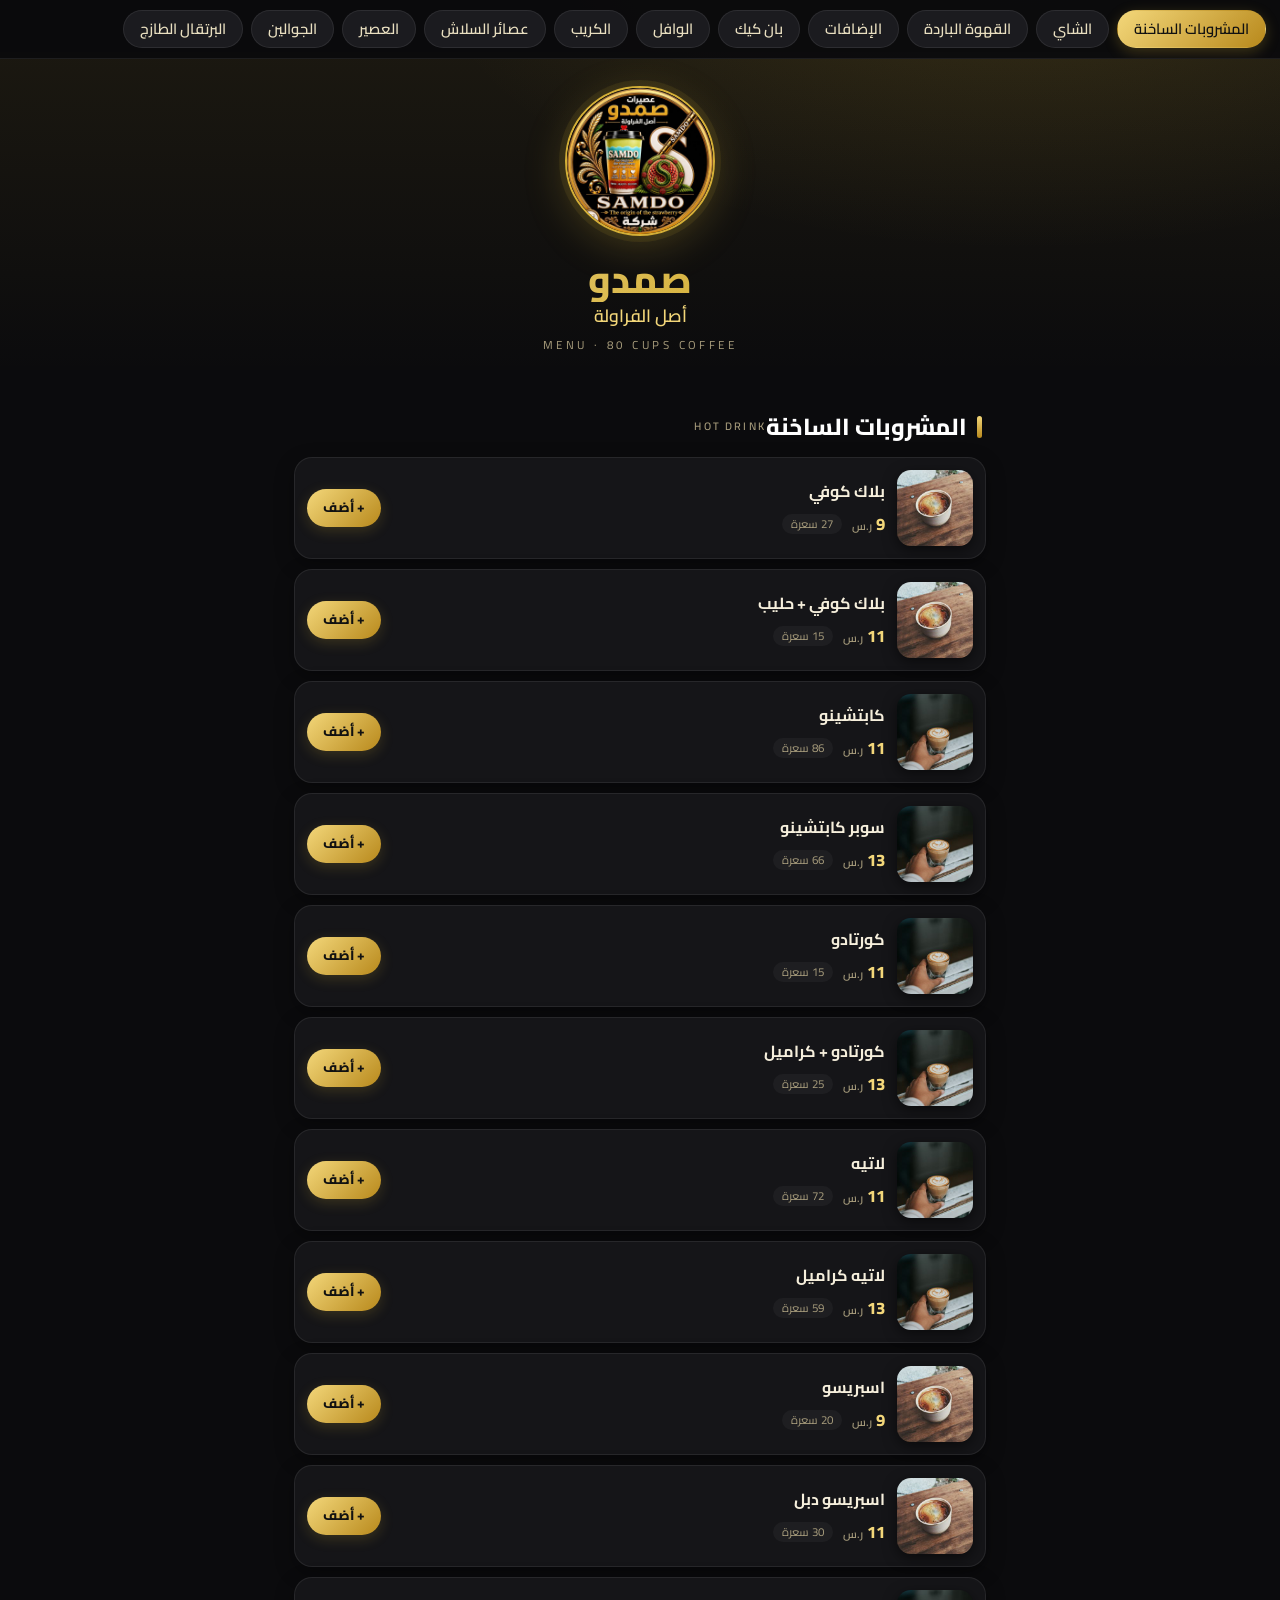
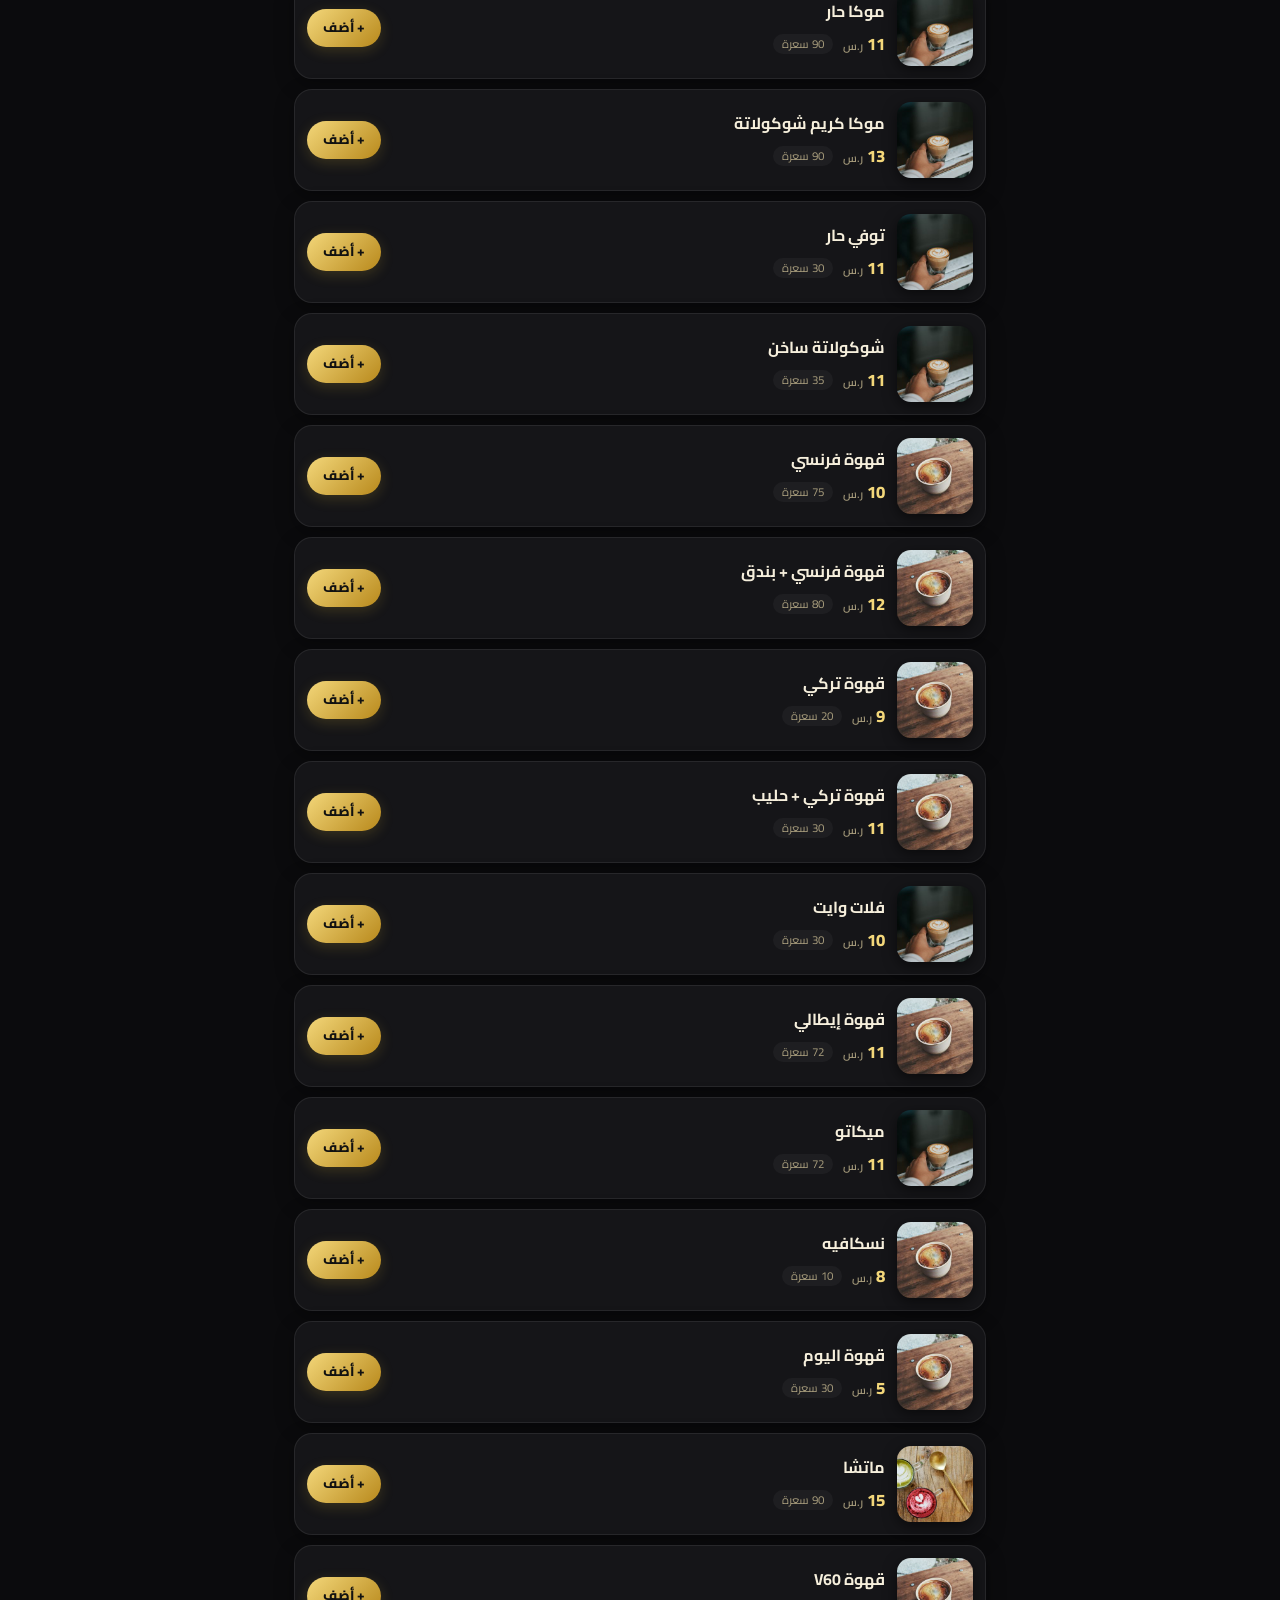
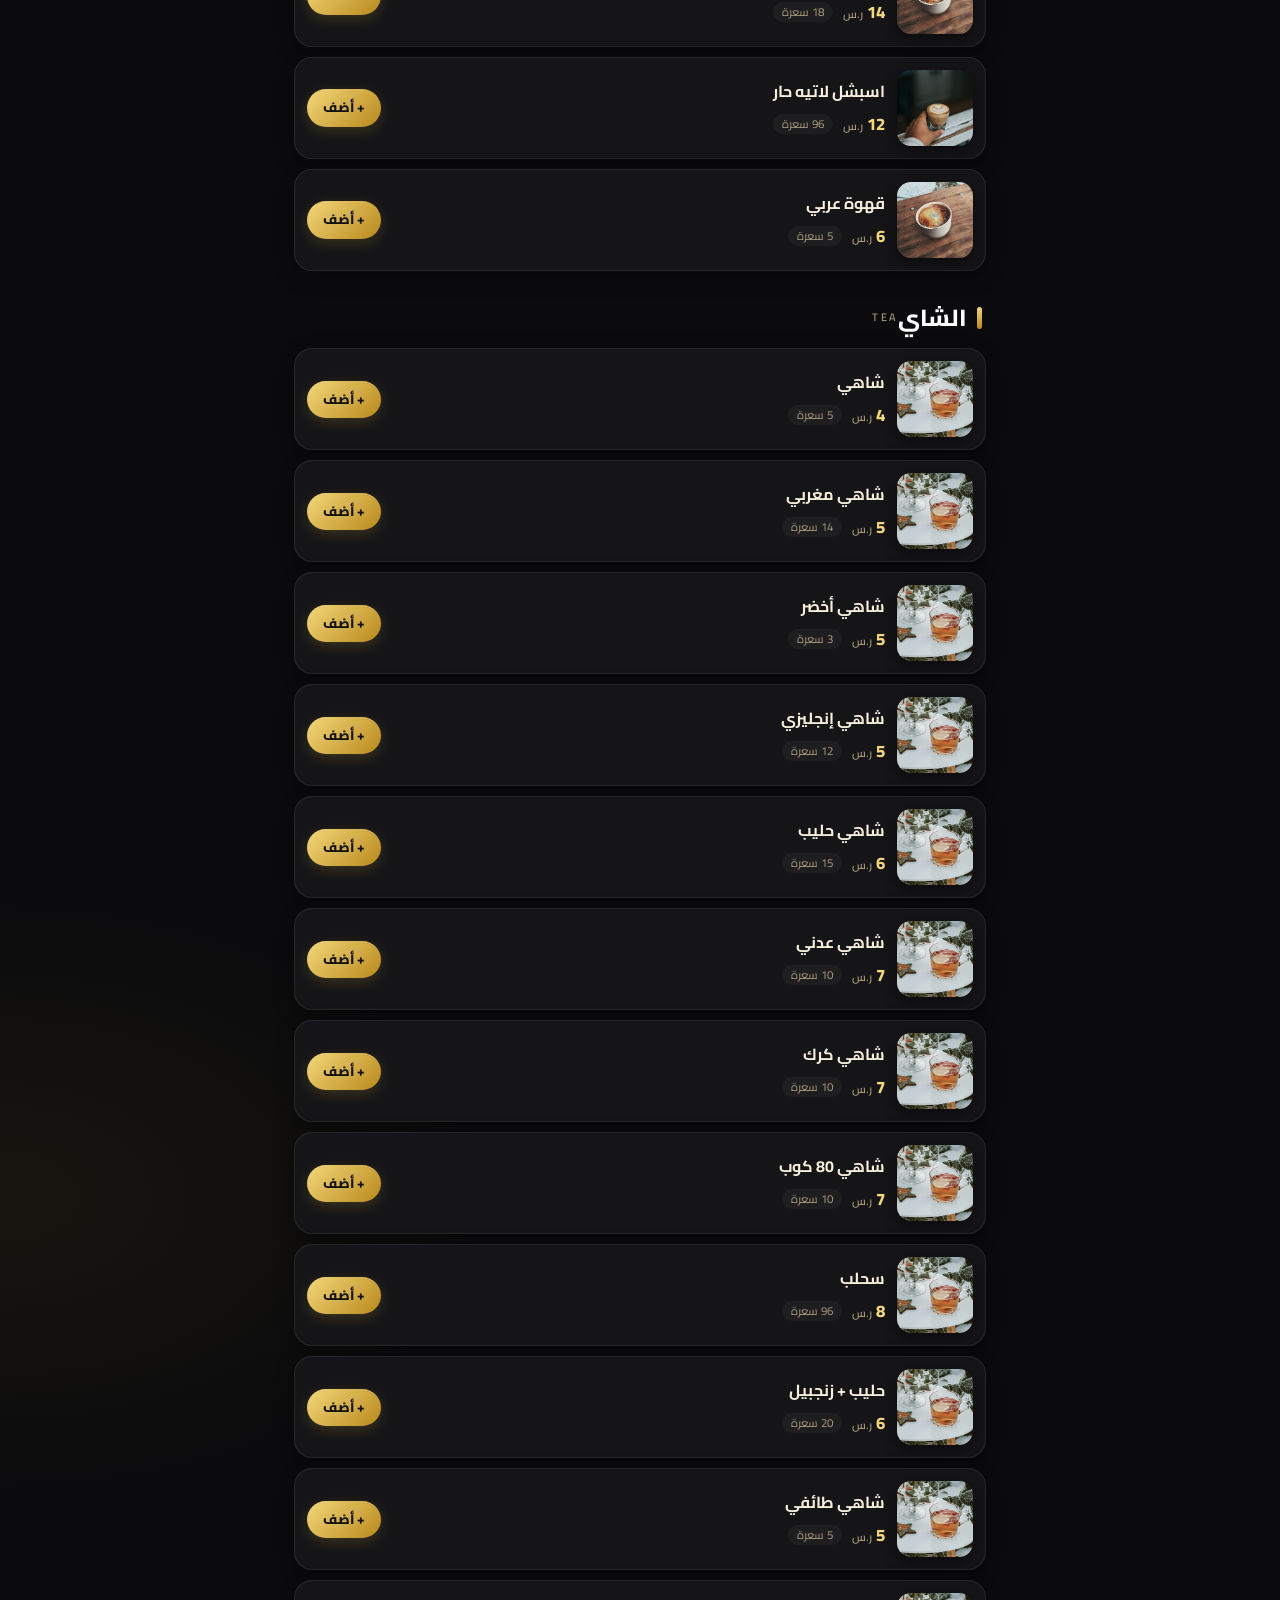
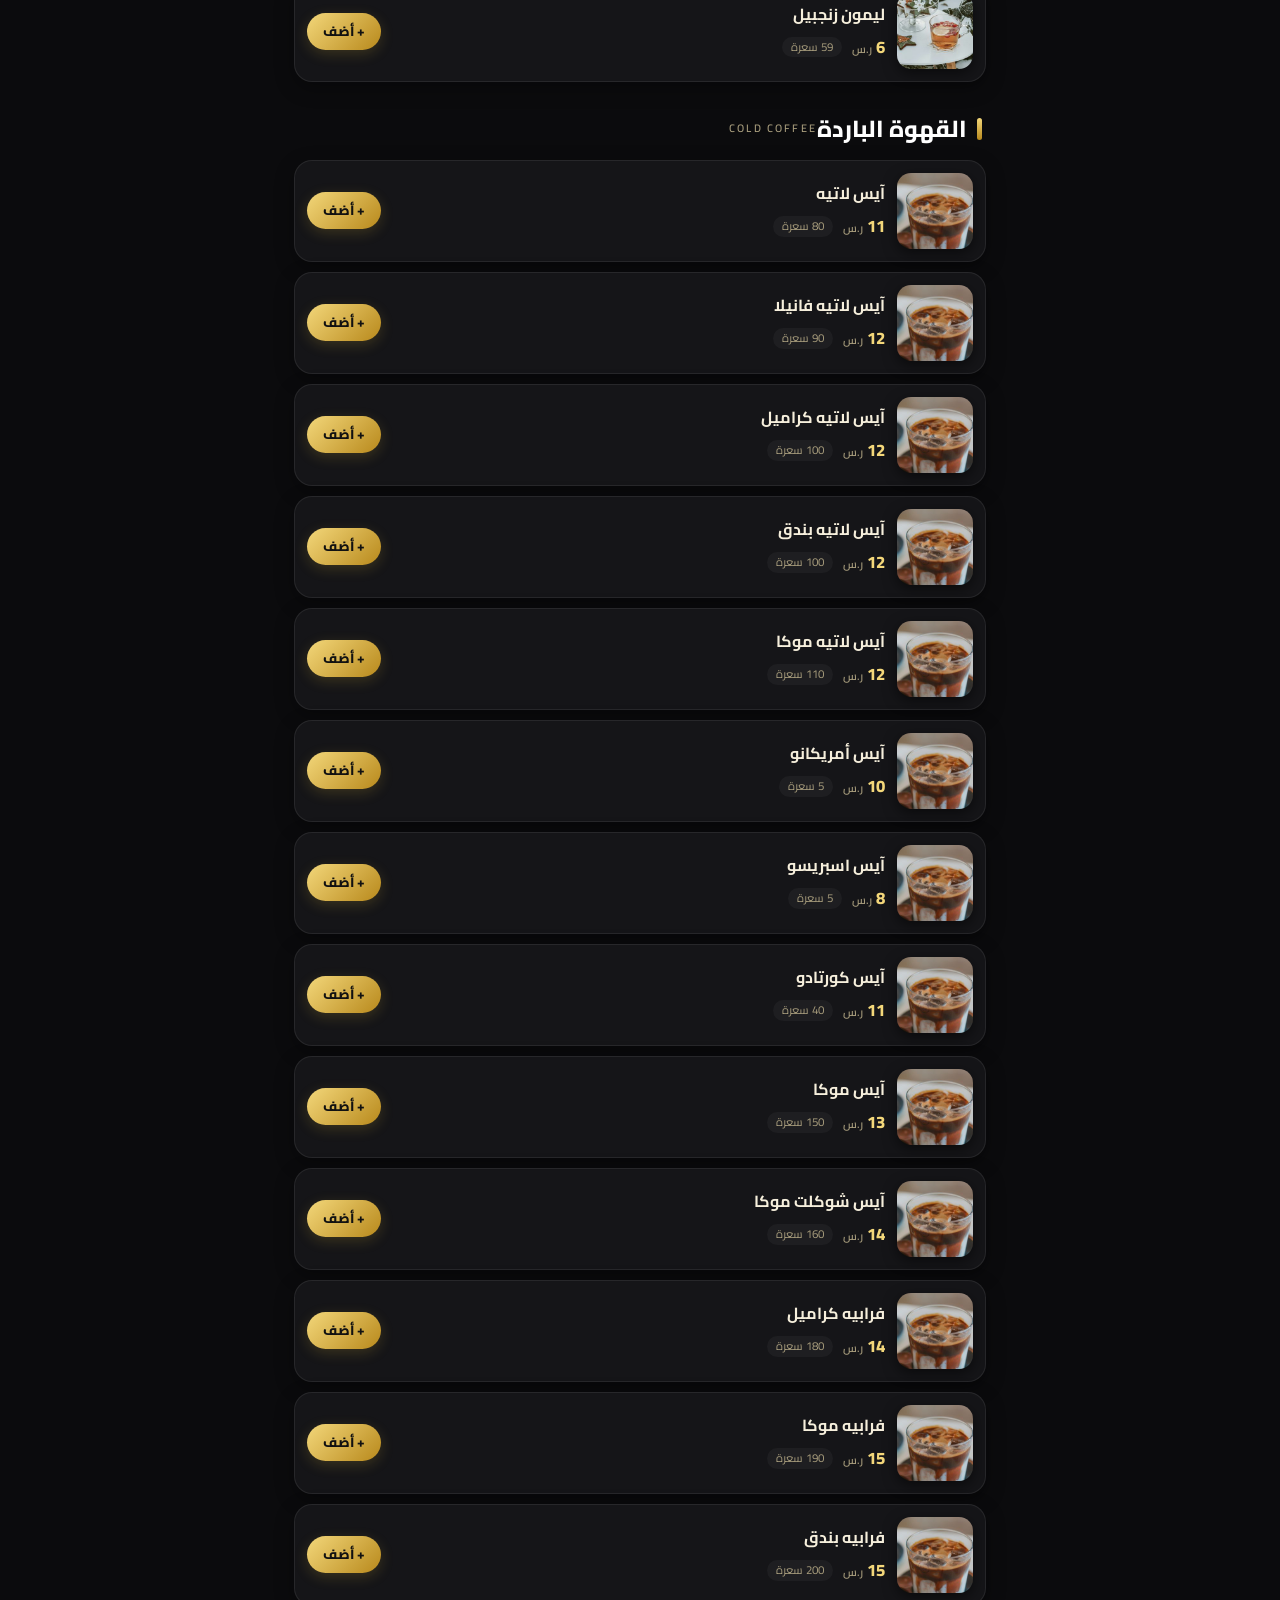
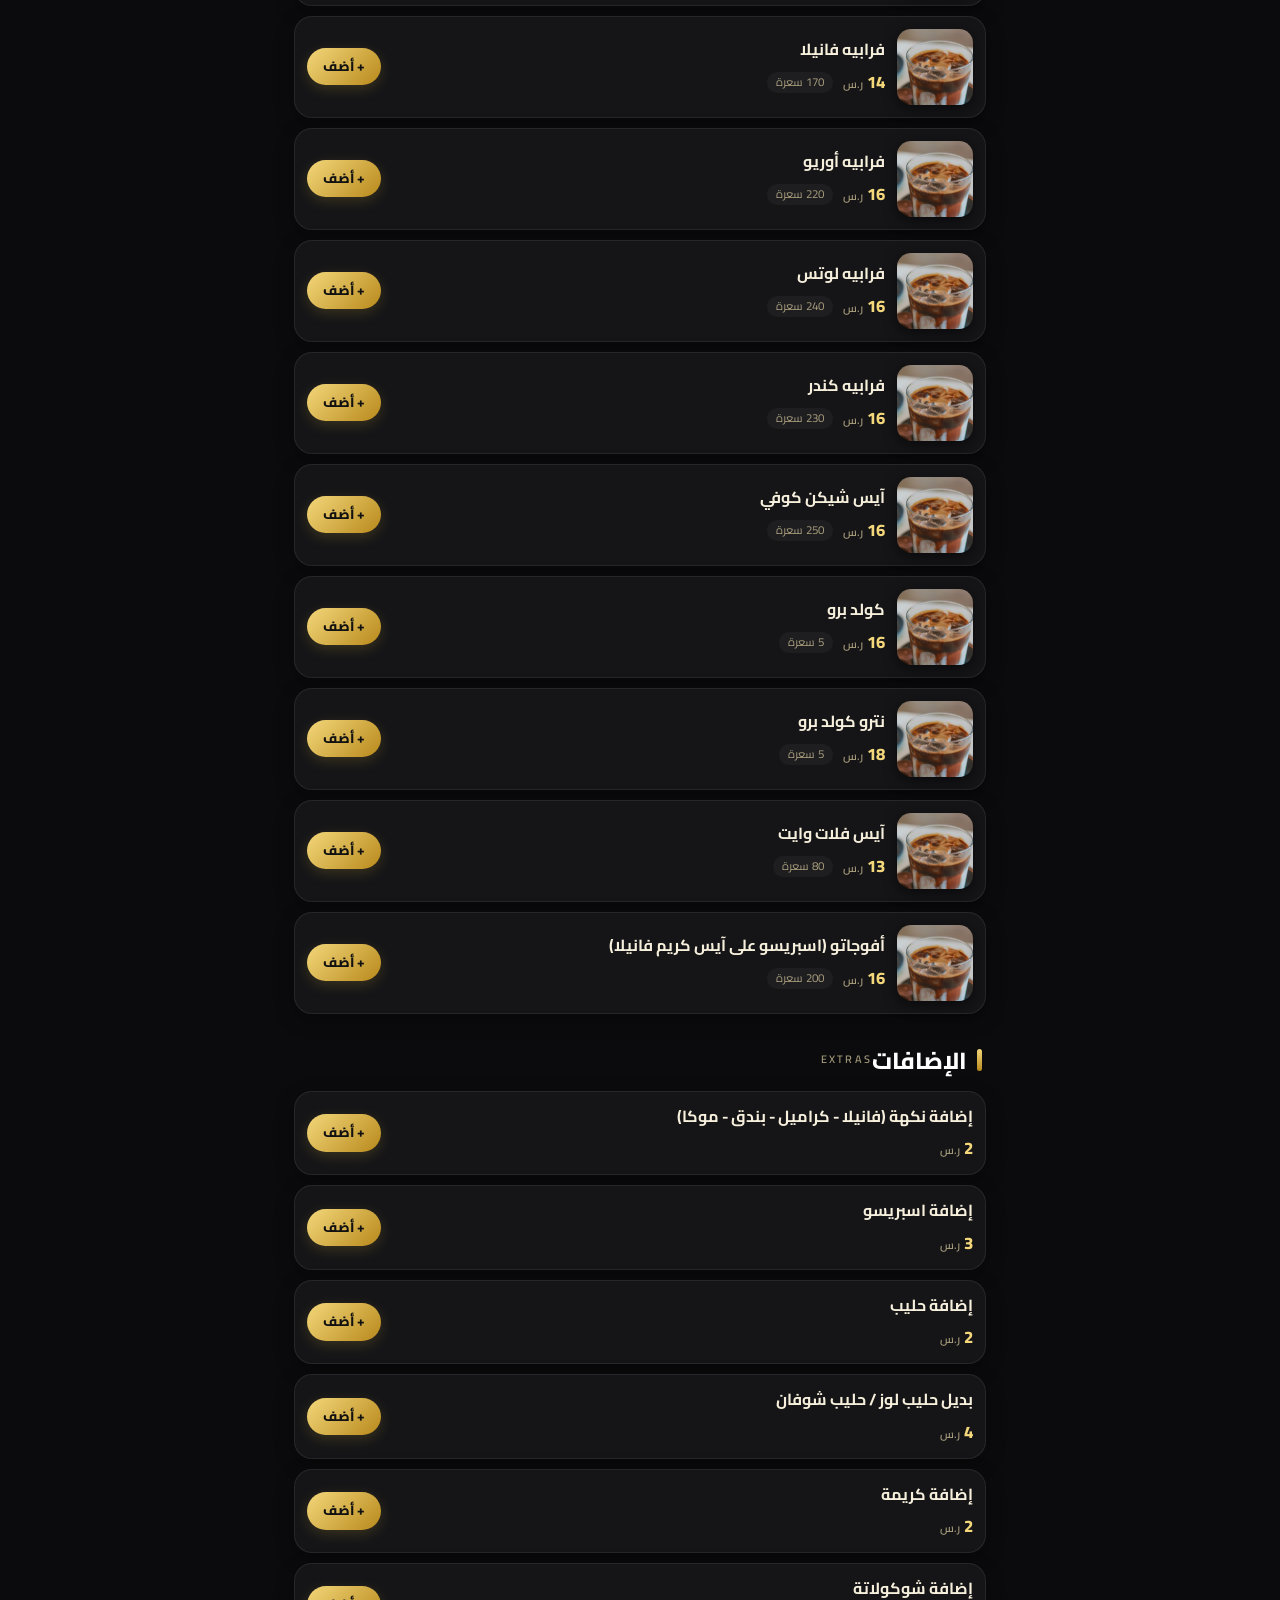
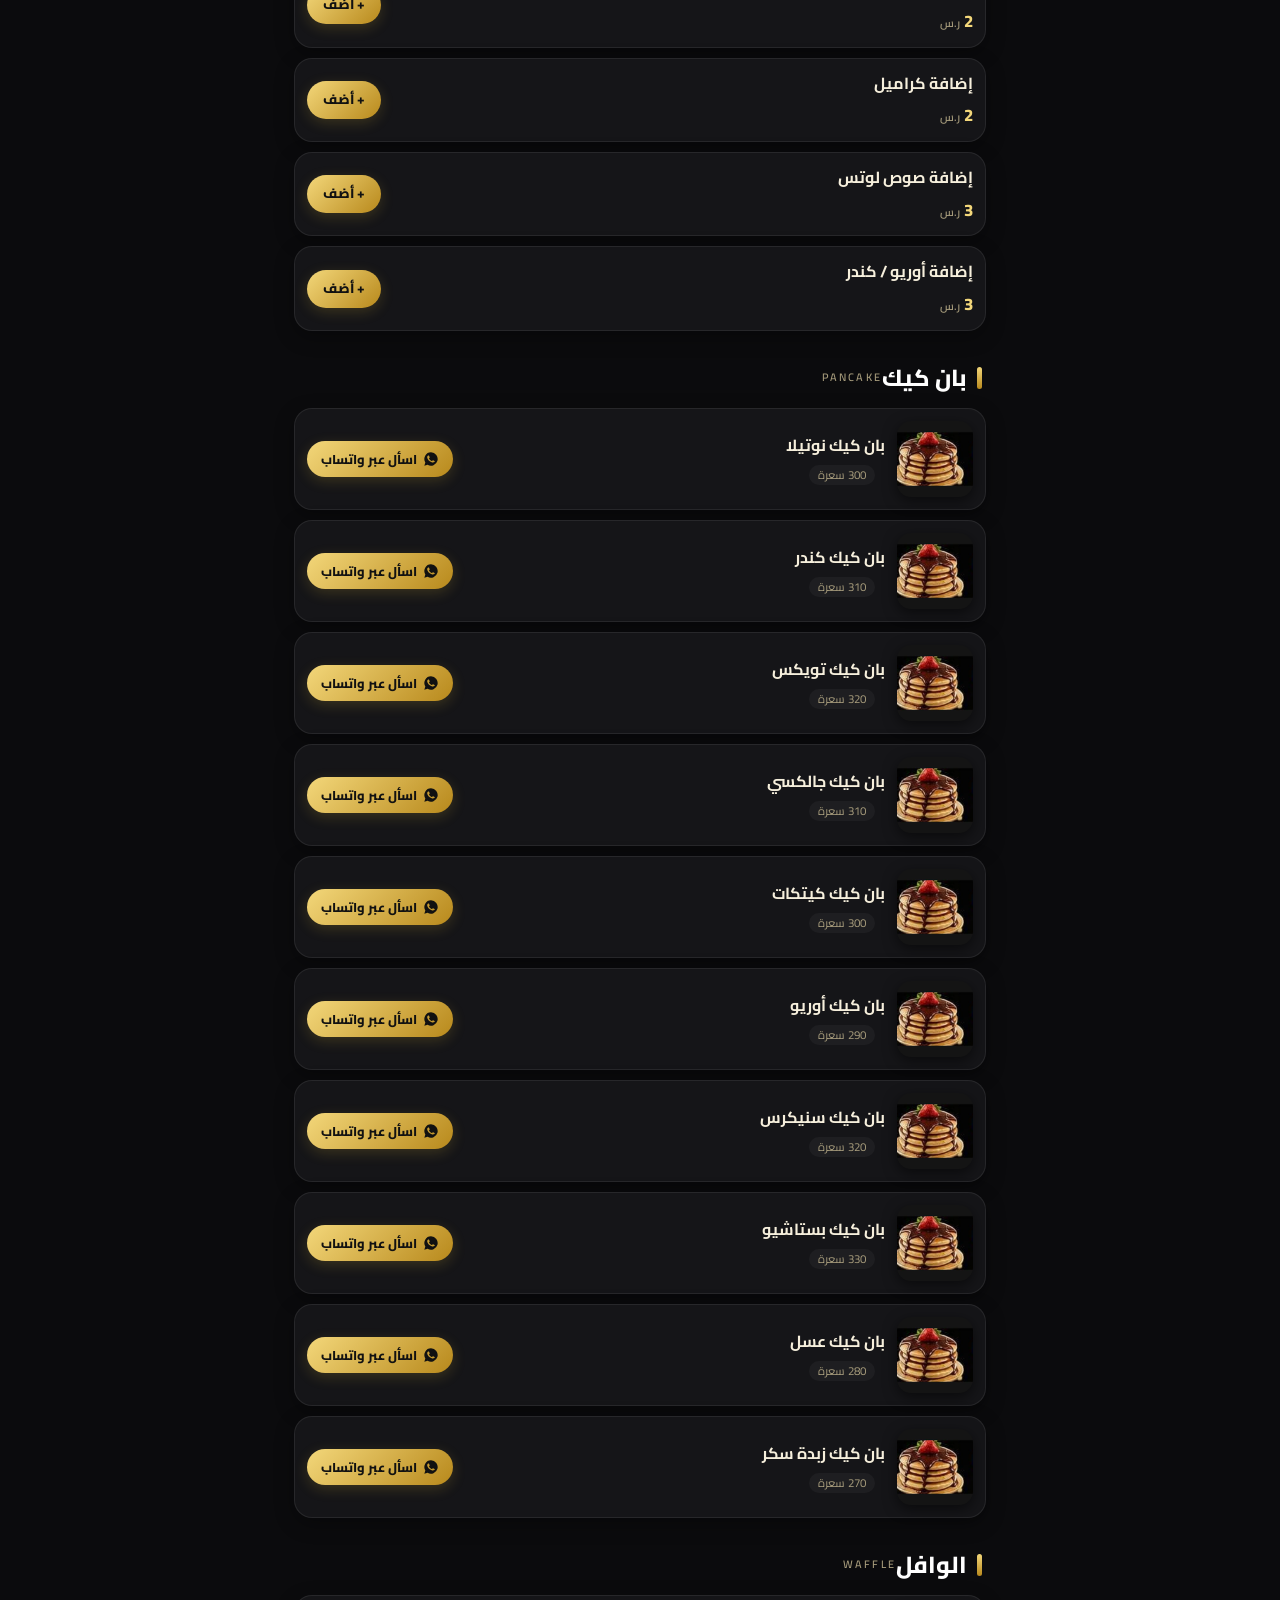
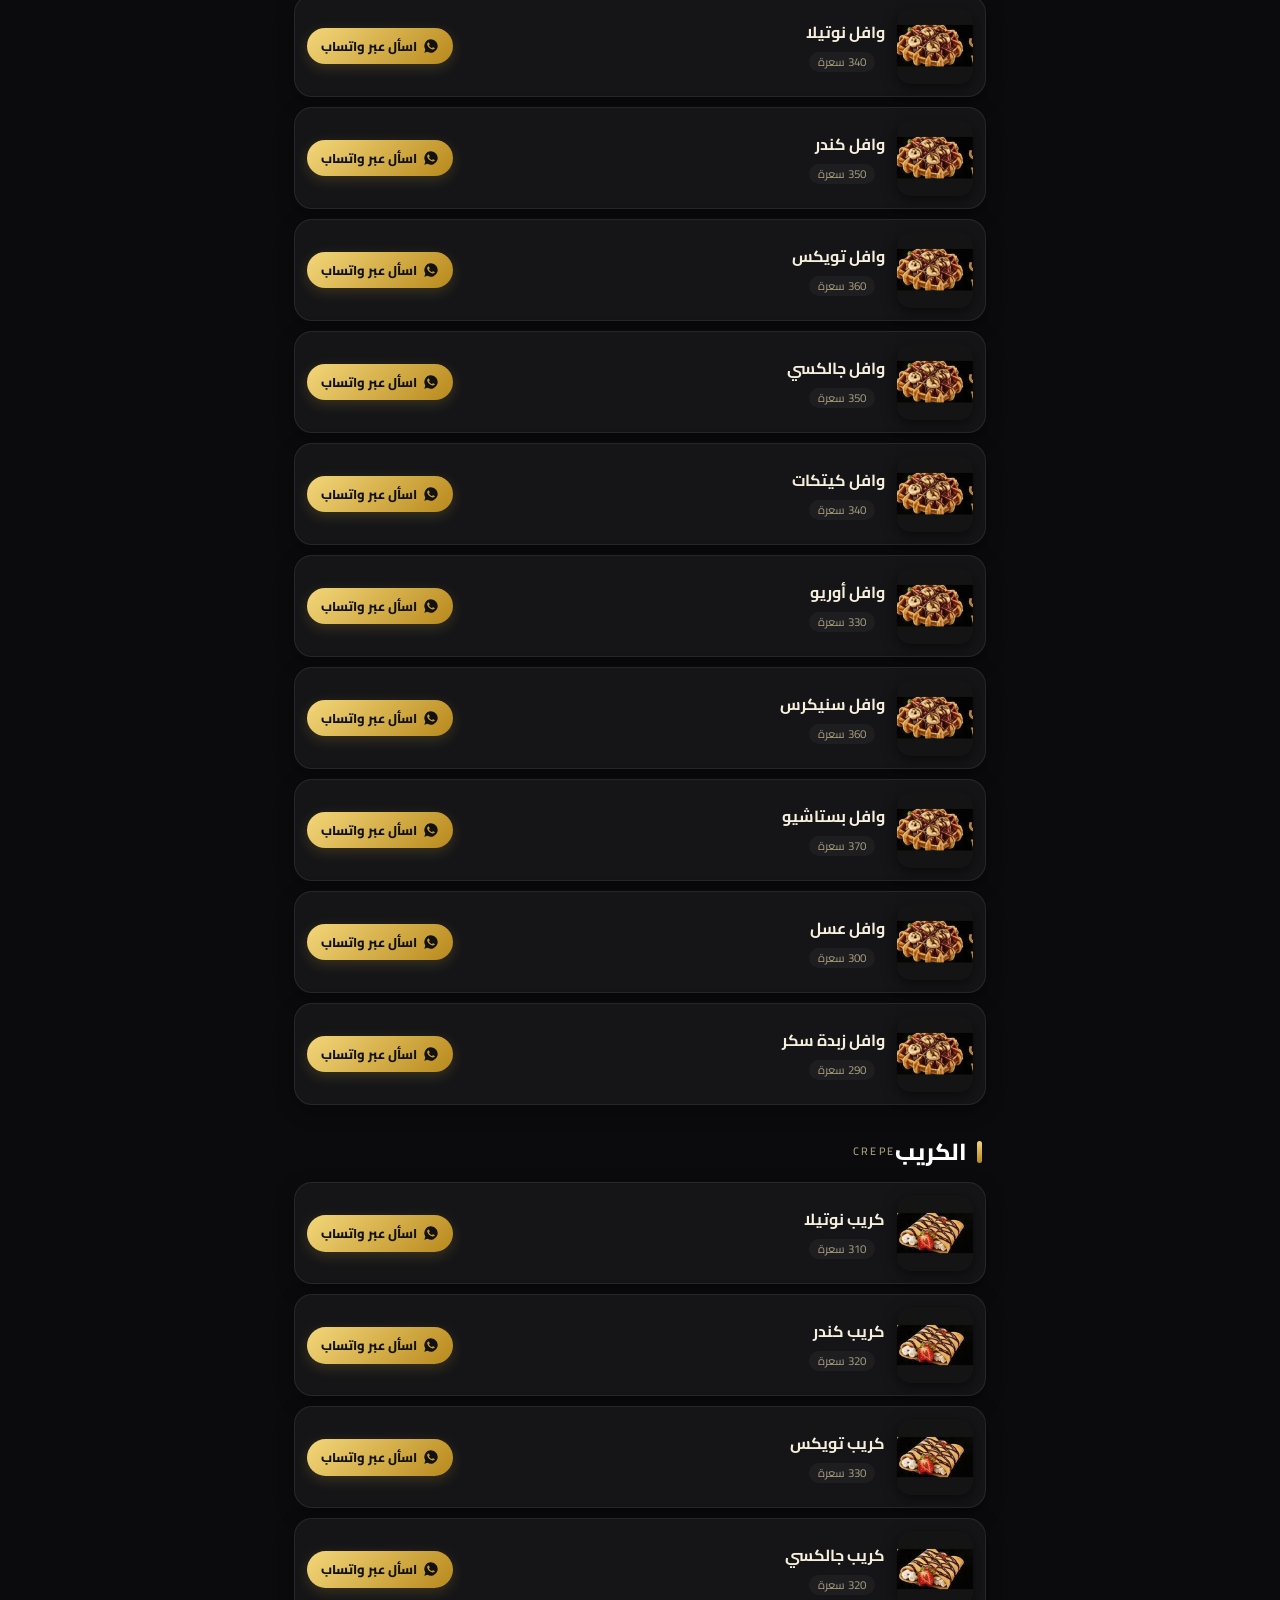
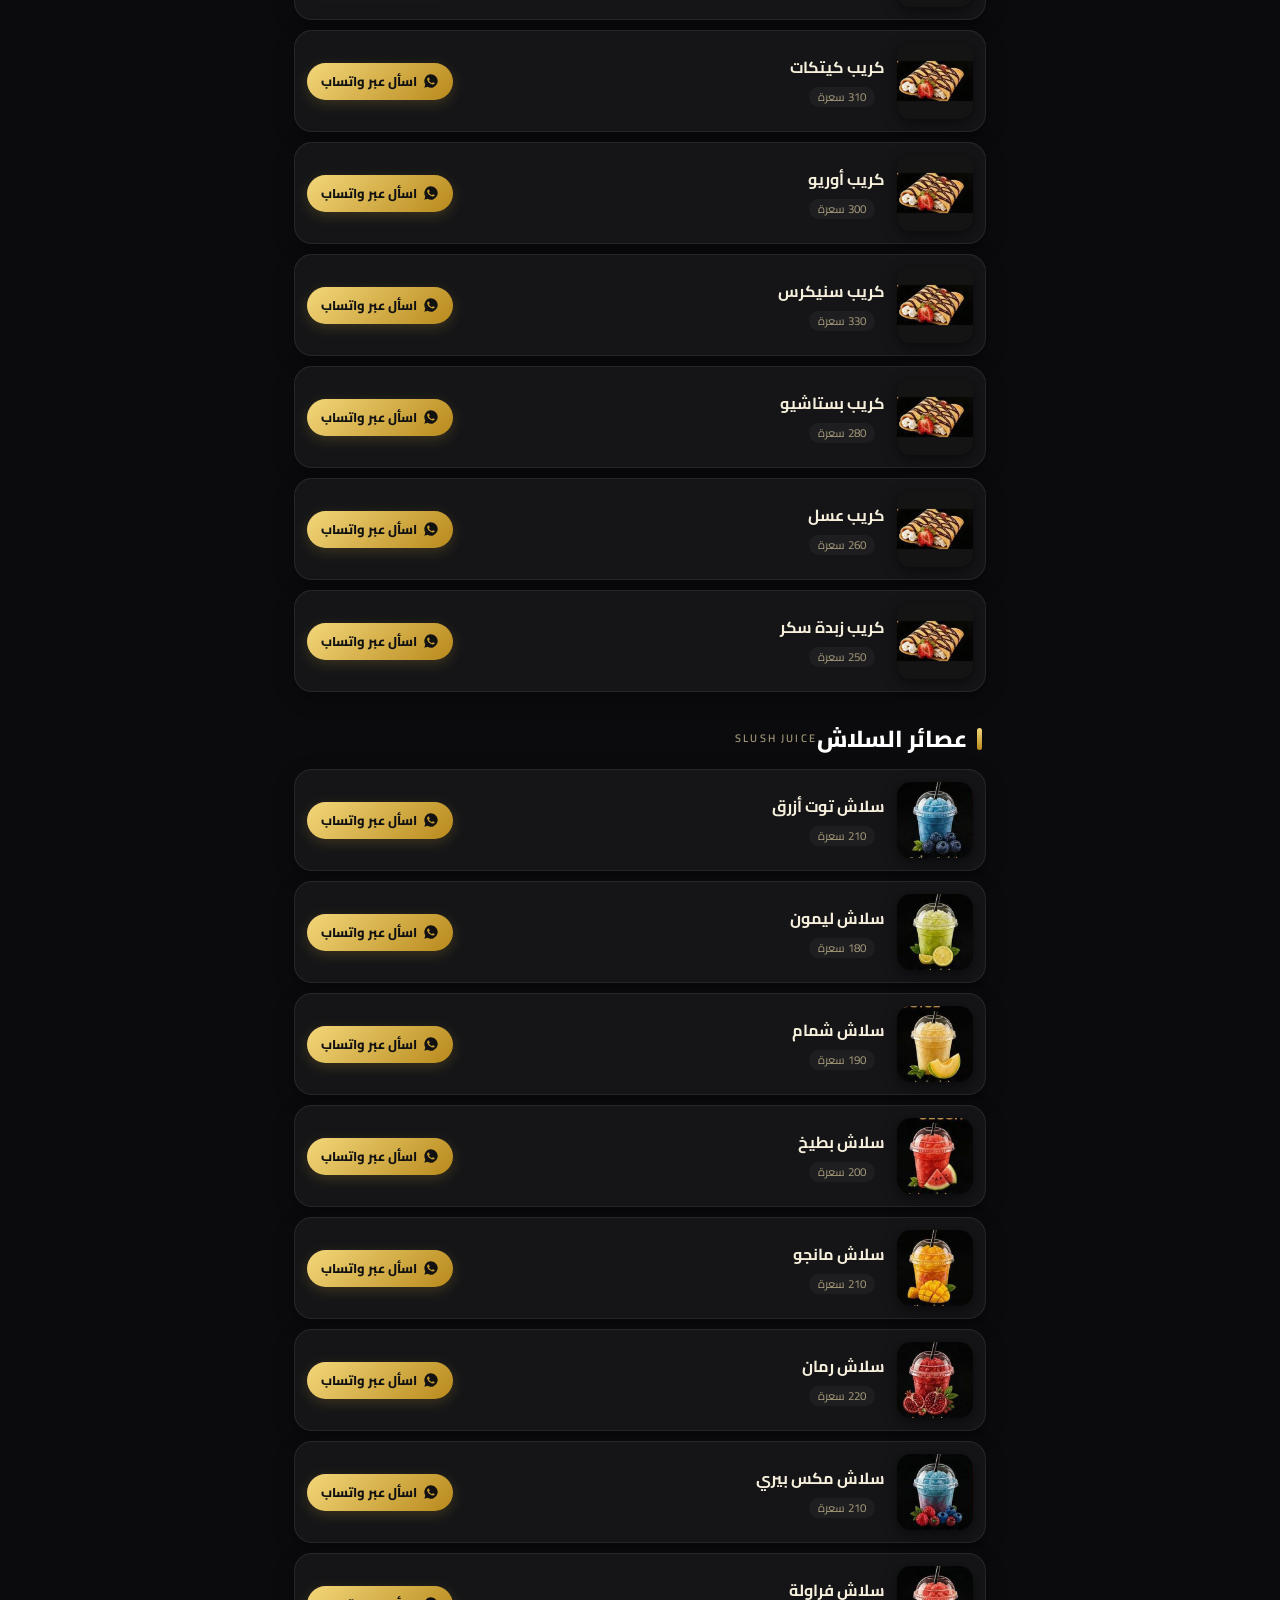
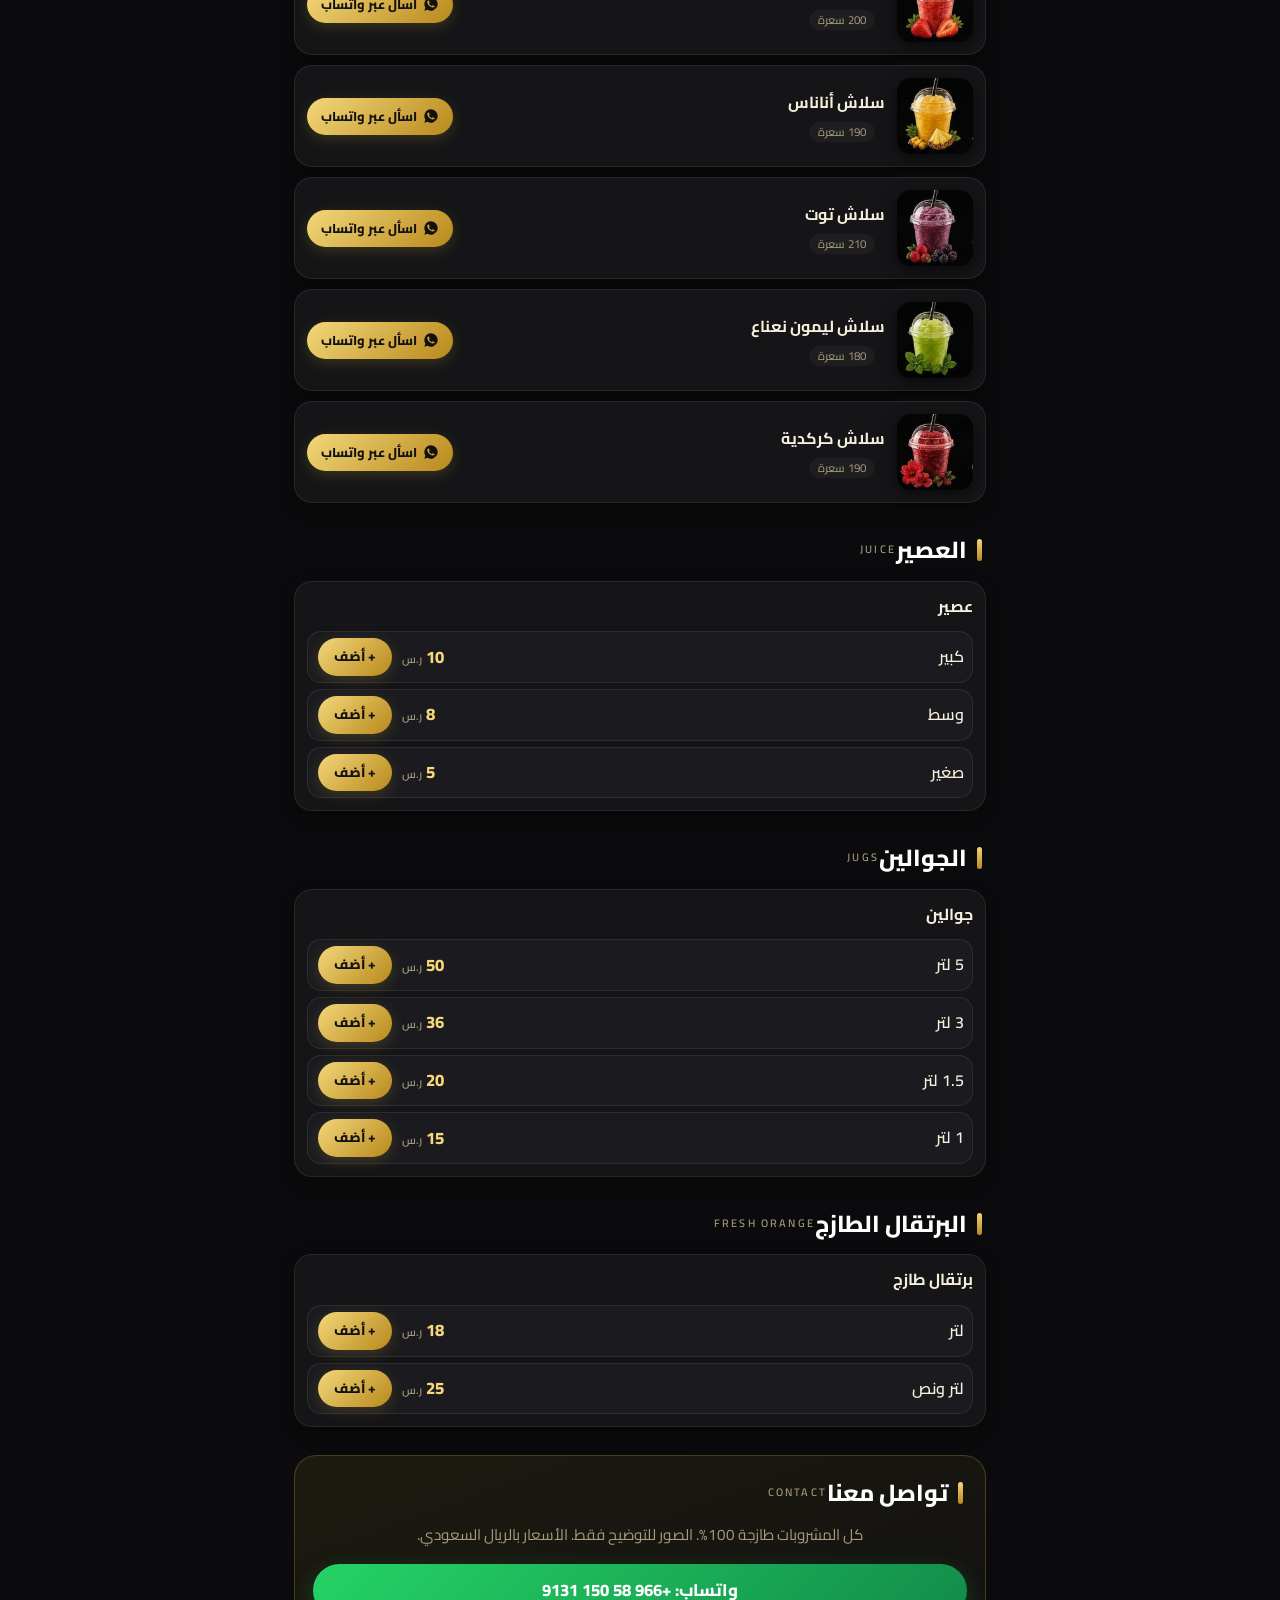
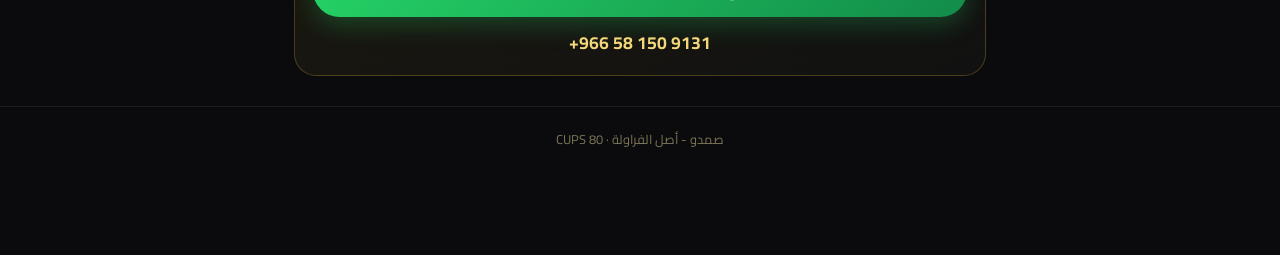
<file: index.html>
<!doctype html><html lang="ar" dir="rtl"><head><meta charset="utf-8"><meta name="viewport" content="width=device-width,initial-scale=1">
<title>صمدو | 80 Cups Coffee - المنيو</title><meta name="description" content="منيو صمدو أصل الفراولة - قهوة، شاي، سلاش، وافل، كريب وعصائر طازجة">
<meta property="og:title" content="صمدو - المنيو"><meta property="og:image" content="logo.jpg"><link rel="icon" href="favicon.png">
<meta name="theme-color" content="#0b0b0d"><link rel="preconnect" href="https://fonts.googleapis.com"><link href="https://fonts.googleapis.com/css2?family=Cairo:wght@400;600;700;800&display=swap" rel="stylesheet"><link rel="stylesheet" href="style.css"></head><body>
<header><img src="logo.jpg" alt="شعار صمدو" class="logo"><h1>صمدو</h1><p class="slogan">أصل الفراولة</p><p class="sub">MENU &middot; 80 CUPS COFFEE</p></header>
<nav id="nav"></nav>
<main id="app"><p class="note big" id="status">جاري تحميل المنيو...</p></main>
<button id="cartbar" type="button" hidden><span class="cn"></span><span>عرض السلة</span><span class="ct"></span></button>
<div id="cartsheet" hidden><div class="sh"><div class="shh"><h3>سلة الطلب</h3><button id="cclose" type="button" aria-label="إغلاق">×</button></div><div id="clines"></div><textarea id="cnote" rows="2" placeholder="ملاحظات على الطلب (اختياري)"></textarea><div class="tt"><span>الإجمالي</span><b id="ctotal"></b></div><a id="csend" class="wa" target="_blank" rel="noopener">إرسال الطلب عبر واتساب</a><button id="cclear" type="button" class="cc">تفريغ السلة</button></div></div>
<footer>صمدو - أصل الفراولة &middot; 80 CUPS</footer>
<script src="store.js"></script><script src="app.js"></script></body></html>
</file>
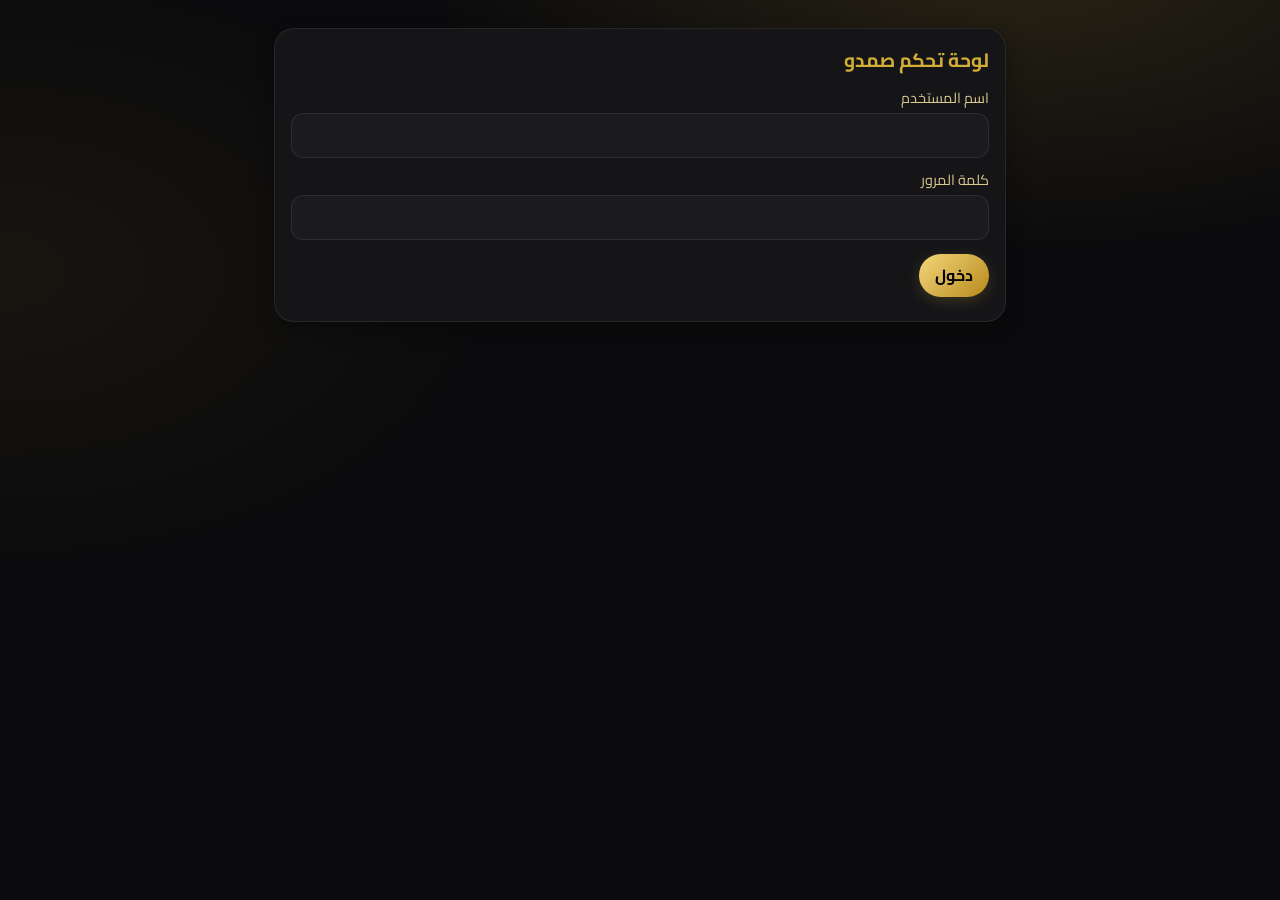
<file: admin.html>
<!doctype html><html lang="ar" dir="rtl"><head><meta charset="utf-8"><meta name="viewport" content="width=device-width,initial-scale=1">
<title>لوحة التحكم | صمدو</title><meta name="robots" content="noindex,nofollow"><link rel="icon" href="favicon.png">
<link href="https://fonts.googleapis.com/css2?family=Cairo:wght@400;600;700;800&display=swap" rel="stylesheet"><link rel="stylesheet" href="style.css"><link rel="stylesheet" href="admin.css"></head><body class="adm">
<div id="root"></div>
<script src="store.js"></script><script src="admin.js"></script></body></html>
</file>
<file: style.css>
:root{--g:#d4af37;--g2:#f3d77a;--bg:#0b0b0d;--card:#151518;--card2:#1b1b1f;--line:#ffffff14;--mut:#a79c7c}
*{box-sizing:border-box;margin:0;padding:0;-webkit-tap-highlight-color:transparent}
html{overflow-x:clip;-webkit-text-size-adjust:100%}
body{background:var(--bg);color:#f6efdc;font-family:"Cairo","Tajawal","Segoe UI",Tahoma,sans-serif;line-height:1.6;min-height:100vh;
background-image:radial-gradient(600px 300px at 80% -50px,#d4af3726,transparent),radial-gradient(500px 300px at 0% 30%,#d4af3710,transparent)}
header{position:relative;min-height:240px;text-align:center;padding:34px 16px 20px;overflow:hidden}
header:before{content:"";position:absolute;inset:0;background:linear-gradient(180deg,#d4af3714,transparent);pointer-events:none}
.logo{position:relative;width:min(44vw,150px);aspect-ratio:1;object-fit:cover;border-radius:50%;border:2px solid var(--g);box-shadow:0 0 0 6px #d4af3718,0 10px 40px #d4af3740;animation:pop .7s cubic-bezier(.2,.9,.3,1.2) both}
h1{font-size:2.4rem;font-weight:800;margin-top:12px;line-height:1.2;background:linear-gradient(135deg,#fff3c4,var(--g) 60%,#b8891c);-webkit-background-clip:text;background-clip:text;color:transparent}
.slogan{font-size:1.1rem;color:var(--g2);font-weight:600}
.sub{letter-spacing:.3em;font-size:.72rem;color:var(--mut);margin-top:6px;direction:ltr}
nav{overscroll-behavior-x:contain;min-height:52px;position:fixed;top:0;left:0;right:0;z-index:25;display:flex;gap:8px;overflow-x:auto;padding:10px 14px;background:#0b0b0df2;border-bottom:1px solid var(--line);scrollbar-width:none}
nav::-webkit-scrollbar{display:none}
nav a{flex:none;color:#e9dfc0;text-decoration:none;background:var(--card2);border:1px solid var(--line);border-radius:999px;padding:6px 16px;font-size:.92rem;font-weight:600;transition:background .2s,color .2s}
nav a.on,nav a:active{background:linear-gradient(135deg,var(--g2),#b8891c);color:#111;border-color:transparent;box-shadow:0 4px 14px #d4af3740}
main{max-width:720px;margin:0 auto;padding:6px 14px 30px}
section{margin-top:28px}
h2{font-size:1.45rem;font-weight:800;color:#fff;display:flex;justify-content:space-between;align-items:center;margin:0 4px 12px}
h2:before{content:"";width:5px;height:22px;border-radius:4px;background:linear-gradient(var(--g2),#b8891c);margin-inline-end:10px}
h2{gap:0}h2 em{margin-inline-start:auto;font-style:normal;font-size:.68rem;letter-spacing:.2em;color:var(--mut);direction:ltr;font-weight:600}
ul{display:grid;gap:10px}
li{list-style:none;display:flex;flex-wrap:wrap;align-items:center;gap:12px;padding:12px;background:var(--card);border:1px solid var(--line);border-radius:18px;box-shadow:0 6px 20px #00000050;transition:transform .2s,border-color .2s}
li:active{transform:scale(.99)}li:hover{border-color:#d4af3755}
.n{font-weight:700;font-size:1rem}.d{display:none}
.p{color:var(--g2);font-weight:800;white-space:nowrap;font-size:1.05rem}.p small{font-weight:600;font-size:.7rem;color:var(--mut)}
.c{font-size:.72rem;color:var(--mut);white-space:nowrap;background:#ffffff0a;border-radius:999px;padding:1px 9px}
.it{flex:1;display:flex;align-items:center;gap:6px 10px;min-width:0;flex-wrap:wrap}.it .n{flex:1 1 100%}.it .p{order:2}.it .c{order:3}
.th{width:76px;height:76px;border-radius:14px;object-fit:cover;flex:none;background:#000;box-shadow:0 4px 14px #0008}
.ord{display:inline-flex;align-items:center;gap:6px;flex:none;background:linear-gradient(135deg,var(--g2),#b8891c);color:#111;font-weight:800;font-size:.8rem;padding:8px 14px;border-radius:999px;text-decoration:none;box-shadow:0 4px 14px #d4af3733;transition:.15s}.ord:active{transform:scale(.94)}
li>.ord{align-self:center}
section[id=extras] li{flex-wrap:nowrap}
li.off{opacity:.5}li.off .th{filter:grayscale(1)}
.soldout{flex:none;align-self:center;background:#3a101040;color:#ff9a9a;border:1px solid #7a2a2a;border-radius:999px;padding:4px 12px;font-size:.76rem;font-weight:700}
.ds{flex:1 1 100%;font-size:.8rem;color:var(--mut);order:4}
.sizes{flex:1 1 100%;display:flex;flex-direction:column;gap:6px}
.sz{display:flex;align-items:center;gap:10px;background:var(--card2);border:1px solid var(--line);border-radius:14px;padding:6px 8px 6px 10px}
.sz .szn{flex:1;font-weight:600}
.note{color:var(--mut);font-size:.85rem;margin-top:6px}.big{text-align:center;margin:8px 0 16px;font-size:.95rem}
#contact{background:linear-gradient(160deg,#1d1a10,#111);border:1px solid #d4af3744;border-radius:22px;padding:18px}
.wa{display:block;text-align:center;background:linear-gradient(135deg,#25d366,#128c4a);color:#fff;font-weight:800;padding:13px;border-radius:999px;text-decoration:none;font-size:1.05rem;box-shadow:0 8px 24px #25d36640}
.tel{text-align:center;margin-top:12px}.tel a{color:var(--g2);font-size:1.1rem;text-decoration:none;font-weight:700}
footer{text-align:center;padding:22px;color:#7d7557;font-size:.8rem;border-top:1px solid var(--line)}
@keyframes rise{from{opacity:0;transform:translateY(14px)}to{opacity:1;transform:none}}
@keyframes pop{from{opacity:0;transform:scale(.8)}to{opacity:1;transform:none}}
@media(prefers-reduced-motion:reduce){*{animation:none!important;transition:none!important}}

.qc{display:inline-flex;align-items:center;gap:8px;flex:none}
.add{background:linear-gradient(135deg,var(--g2),#b8891c);color:#111;border:0;font:inherit;font-weight:800;font-size:.85rem;padding:8px 16px;border-radius:999px;box-shadow:0 4px 14px #d4af3733}
.add:active,.qb:active{transform:scale(.92)}
.qb{width:34px;height:34px;border-radius:50%;border:1px solid #d4af3766;background:var(--card2);color:var(--g2);font:inherit;font-size:1.2rem;font-weight:800;line-height:1}
.qc .qb:first-child{background:linear-gradient(135deg,var(--g2),#b8891c);color:#111;border:0}
.qn{min-width:22px;text-align:center;font-weight:800}
body{padding-bottom:84px}
#cartbar{position:fixed;z-index:20;inset-inline:12px;bottom:12px;max-width:696px;margin:0 auto;display:flex;align-items:center;justify-content:space-between;gap:10px;background:linear-gradient(135deg,var(--g2),#b8891c);color:#111;border:0;border-radius:18px;padding:13px 16px;font:inherit;font-weight:800;box-shadow:0 10px 30px #000c}
#cartbar[hidden]{display:none}
#cartbar .cn{background:#111;color:var(--g2);border-radius:999px;min-width:28px;height:28px;display:grid;place-items:center;font-size:.85rem}
#cartsheet{position:fixed;inset:0;z-index:30;background:#000a;display:flex;align-items:flex-end;justify-content:center}
#cartsheet[hidden]{display:none}
.sh{background:var(--card);width:100%;max-width:720px;max-height:88vh;overflow:auto;border-radius:24px 24px 0 0;border:1px solid #d4af3744;padding:16px;animation:rise .3s ease both}
.shh{display:flex;justify-content:space-between;align-items:center;margin-bottom:8px}.shh h3{font-size:1.25rem;color:var(--g2)}
#cclose{background:var(--card2);border:1px solid var(--line);color:#fff;width:36px;height:36px;border-radius:50%;font-size:1.4rem;line-height:1}
.cl{display:flex;align-items:center;gap:10px;padding:10px 0;border-bottom:1px solid var(--line)}
.ci{flex:1;display:flex;flex-direction:column;min-width:0}.ci small{color:var(--mut)}.cp{color:var(--mut);font-size:.8rem}
.lt{min-width:44px;text-align:left;font-weight:800;color:var(--g2)}
#cnote{width:100%;margin-top:12px;background:var(--card2);color:#fff;border:1px solid var(--line);border-radius:14px;padding:10px;font:inherit;resize:none}
.tt{display:flex;justify-content:space-between;font-size:1.2rem;margin:14px 2px}.tt b{color:var(--g2)}
.cc{display:block;margin:12px auto 0;background:none;border:0;color:#ff9a9a;font:inherit;font-size:.85rem}
body.lock{overflow:hidden}

body{padding-top:52px}
nav{max-width:none}
</file>
<file: admin.css>
body.adm{padding:0 0 90px}
.wrap{max-width:760px;margin:0 auto;padding:14px}
.box{background:var(--card);border:1px solid #d4af3766;border-radius:20px;padding:16px;margin-top:14px;box-shadow:0 6px 20px #00000050}
.box h3{color:var(--g);margin-bottom:10px;font-size:1.2rem}
input,select,textarea{width:100%;background:#0a0a0a;color:#f4ead0;border:1px solid #d4af3788;border-radius:10px;padding:10px;font:inherit;margin-top:4px}
textarea{min-height:60px}
label{display:block;margin-top:10px;font-size:.9rem;color:#d9c98f}
.btn{background:linear-gradient(135deg,#f3d77a,#b8891c);color:#000;font-weight:700;border:0;border-radius:20px;padding:9px 16px;font:inherit;font-weight:700;cursor:pointer}
.btn.sec{background:#1d1d1d;color:var(--g);border:1px solid #d4af3799}
.btn.red{background:#3a1010;color:#ff9a9a;border:1px solid #7a2a2a}
.btn.sm{padding:5px 11px;font-size:.8rem}
.row{display:flex;gap:8px;align-items:center;flex-wrap:wrap}.row>*{flex:0 0 auto}.row>.grow{flex:1 1 120px}
.top{position:sticky;top:0;z-index:20;background:#0a0a0af5;border-bottom:1px solid #d4af3755;padding:10px 14px}
.top .in{max-width:760px;margin:0 auto;display:flex;gap:8px;align-items:center;justify-content:space-between;flex-wrap:wrap}
.top b{color:var(--g)}
.dirty{color:#ffb84d;font-size:.8rem}
.card{display:flex;gap:10px;align-items:center;padding:8px 0;border-bottom:1px dashed #ffffff18}
.card .th{width:52px;height:52px}.card .meta{flex:1;min-width:0}.card .meta b{display:block;overflow:hidden;text-overflow:ellipsis}
.card .meta small{color:#9a9078}
.sw{position:relative;width:46px;height:26px;flex:none}.sw input{opacity:0;width:0;height:0;position:absolute}
.sw span{position:absolute;inset:0;background:#3a1010;border-radius:20px;border:1px solid #7a2a2a;transition:.2s}
.sw span:before{content:"";position:absolute;width:20px;height:20px;top:2px;right:2px;background:#ff9a9a;border-radius:50%;transition:.2s}
.sw input:checked+span{background:#14361c;border-color:#2e7d45}.sw input:checked+span:before{background:#7be09a;transform:translateX(-20px)}
.modal{position:fixed;inset:0;background:#000c;z-index:50;overflow:auto;padding:14px}
.modal .box{max-width:560px;margin:10px auto}
.srow{display:flex;gap:6px;margin-top:6px}.srow input{margin:0}
.err{color:#ff9a9a;margin-top:8px;font-size:.9rem}.ok{color:#7be09a;margin-top:8px;font-size:.9rem}
.pv{width:90px;height:90px;border-radius:12px;object-fit:cover;border:1px solid #d4af3788;background:#000}
.hint{font-size:.8rem;color:#9a9078;margin-top:6px}
ol.steps{padding-inline-start:20px;line-height:1.9;font-size:.92rem}
.toast{position:fixed;bottom:16px;left:50%;transform:translateX(-50%);background:#1d1d1d;border:1px solid var(--g);border-radius:20px;padding:10px 18px;z-index:99}

.box{border-color:var(--line)}
input,select,textarea{background:var(--card2);border:1px solid var(--line);border-radius:12px}
input:focus,select:focus,textarea:focus{outline:0;border-color:var(--g);box-shadow:0 0 0 3px #d4af3726}
.top{background:#0b0b0dcc;backdrop-filter:blur(14px);-webkit-backdrop-filter:blur(14px);border-bottom:1px solid var(--line)}
.btn{border-radius:999px;box-shadow:0 4px 14px #d4af3733}.btn.sec{box-shadow:none}
.card{border-bottom:1px solid var(--line)}
</file>
